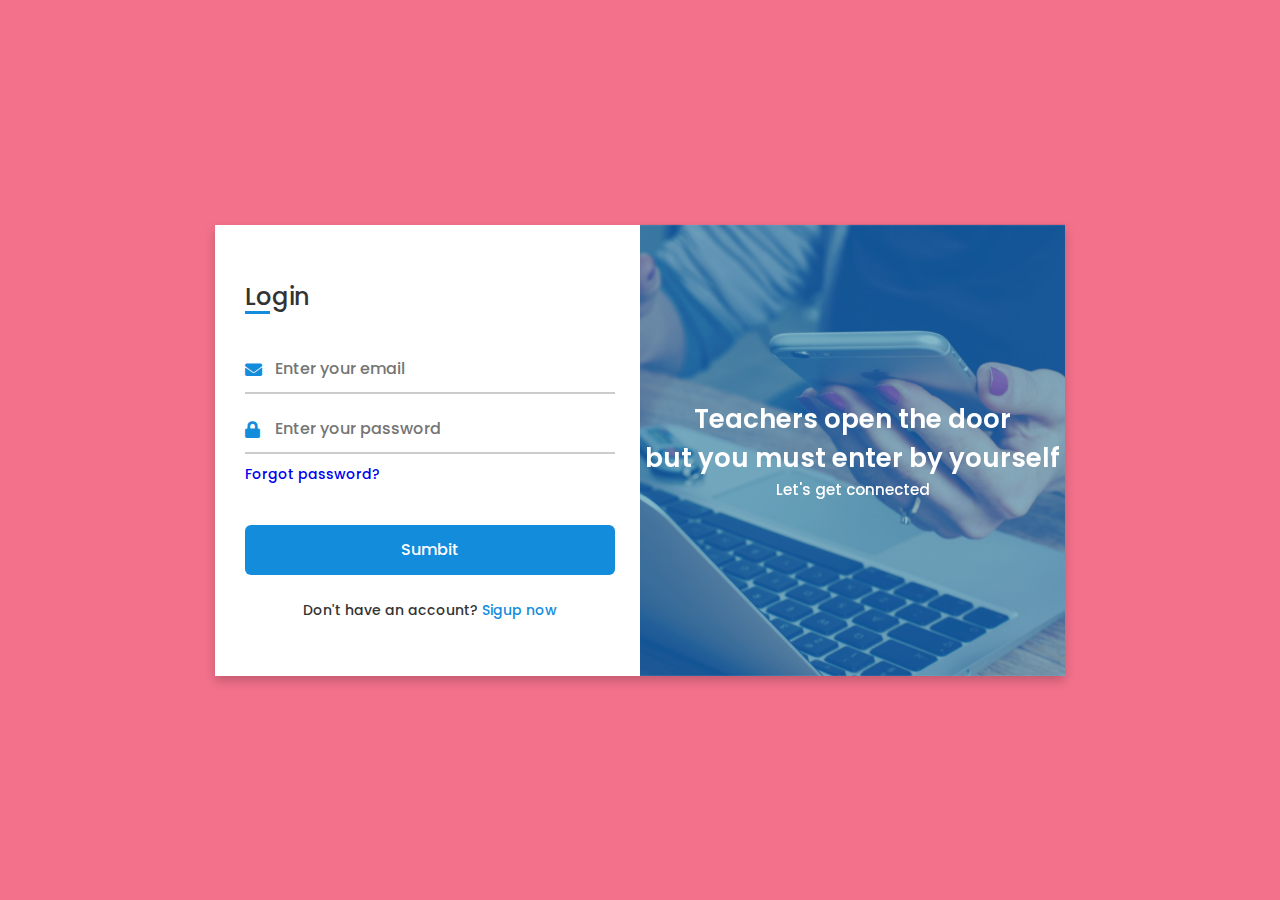
<file: login.html>
<!DOCTYPE html>
<!-- Created by CodingLab |www.youtube.com/c/CodingLabYT-->
<html lang="en" dir="ltr">

<head>
    <meta charset="UTF-8">
    <!--<title> Login and Registration Form in HTML & CSS | CodingLab </title>-->
    <link rel="stylesheet" href="css/login.css">
    <!-- Fontawesome CDN Link -->
    <link rel="stylesheet" href="https://cdnjs.cloudflare.com/ajax/libs/font-awesome/5.15.3/css/all.min.css">
    <meta name="viewport" content="width=device-width, initial-scale=1.0">
</head>

<body>
    <div class="container">
        <input type="checkbox" id="flip">
        <div class="cover">
            <div class="front">
                <img src="images/frontImg.jpg" alt="">
                <div class="text">
                    <span class="text-1">Teachers open the door <br> but you must enter by yourself</span>
                    <span class="text-2">Let's get connected</span>
                </div>
            </div>
            <div class="back">
                <img class="backImg" src="images/backImg.jpg" alt="">
                <div class="text">
                    <span class="text-1">Complete miles of journey <br> with one step</span>
                    <span class="text-2">Let's get started</span>
                </div>
            </div>
        </div>
        <div class="forms">
            <div class="form-content">
                <div class="login-form">
                    <div class="title">Login</div>
                    <form action="#">
                        <div class="input-boxes">
                            <div class="input-box">
                                <i class="fas fa-envelope"></i>
                                <input type="text" placeholder="Enter your email" required>
                            </div>
                            <div class="input-box">
                                <i class="fas fa-lock"></i>
                                <input type="password" placeholder="Enter your password" required>
                            </div>
                            <div class="text"><a href="#">Forgot password?</a></div>
                            <div class="button input-box">
                                <input type="submit" value="Sumbit">
                            </div>
                            <div class="text sign-up-text">Don't have an account? <label for="flip">Sigup now</label>
                            </div>
                        </div>
                    </form>
                </div>
                <div class="signup-form">
                    <div class="title">Signup</div>
                    <form action="#">
                        <div class="input-boxes">
                            <div class="input-box">
                                <i class="fas fa-user"></i>
                                <input type="text" placeholder="Enter your name" required>
                            </div>
                            <div class="input-box">
                                <i class="fas fa-envelope"></i>
                                <input type="text" placeholder="Enter your email" required>
                            </div>
                            <div class="input-box">
                                <i class="fas fa-lock"></i>
                                <input type="password" placeholder="Enter your password" required>
                            </div>
                            <div class="button input-box">
                                <input type="submit" value="Sumbit">
                            </div>
                            <div class="text sign-up-text">Already have an account? <label for="flip">Login now</label>
                            </div>
                        </div>
                    </form>
                </div>
            </div>
        </div>
    </div>
</body>

</html>
</file>
<file: css/login.css>
/* Google Font Link */
@import url('https://fonts.googleapis.com/css2?family=Poppins:wght@200;300;400;500;600;700&display=swap');

* {
    margin: 0;
    padding: 0;
    box-sizing: border-box;
    font-family: "Poppins", sans-serif;
}

body {
    min-height: 100vh;
    display: flex;
    align-items: center;
    justify-content: center;
    background: rgb(243, 113, 139);
    padding: 30px;
}

.container {
    position: relative;
    max-width: 850px;
    width: 100%;
    background: #fff;
    padding: 40px 30px;
    box-shadow: 0 5px 10px rgba(0, 0, 0, 0.2);
    perspective: 2700px;
}

.container .cover {
    position: absolute;
    top: 0;
    left: 50%;
    height: 100%;
    width: 50%;
    z-index: 98;
    transition: all 1s ease;
    transform-origin: left;
    transform-style: preserve-3d;
}

.container #flip:checked~.cover {
    transform: rotateY(-180deg);
}

.container .cover .front,
.container .cover .back {
    position: absolute;
    top: 0;
    left: 0;
    height: 100%;
    width: 100%;
}

.cover .back {
    transform: rotateY(180deg);
    backface-visibility: hidden;
}

.container .cover::before,
.container .cover::after {
    content: '';
    position: absolute;
    height: 100%;
    width: 100%;
    background: rgb(20, 140, 220);
    opacity: 0.5;
    z-index: 12;
}

.container .cover::after {
    opacity: 0.3;
    transform: rotateY(180deg);
    backface-visibility: hidden;
}

.container .cover img {
    position: absolute;
    height: 100%;
    width: 100%;
    object-fit: cover;
    z-index: 10;
}

.container .cover .text {
    position: absolute;
    z-index: 130;
    height: 100%;
    width: 100%;
    display: flex;
    flex-direction: column;
    align-items: center;
    justify-content: center;
}

.cover .text .text-1,
.cover .text .text-2 {
    font-size: 26px;
    font-weight: 600;
    color: #fff;
    text-align: center;
}

.cover .text .text-2 {
    font-size: 15px;
    font-weight: 500;
}

.container .forms {
    height: 100%;
    width: 100%;
    background: #fff;
}

.container .form-content {
    display: flex;
    align-items: center;
    justify-content: space-between;
}

.form-content .login-form,
.form-content .signup-form {
    width: calc(100% / 2 - 25px);
}

.forms .form-content .title {
    position: relative;
    font-size: 24px;
    font-weight: 500;
    color: #333;
}

.forms .form-content .title:before {
    content: '';
    position: absolute;
    left: 0;
    bottom: 0;
    height: 3px;
    width: 25px;
    background: rgb(20, 140, 220);
}

.forms .signup-form .title:before {
    width: 20px;
}

.forms .form-content .input-boxes {
    margin-top: 30px;
}

.forms .form-content .input-box {
    display: flex;
    align-items: center;
    height: 50px;
    width: 100%;
    margin: 10px 0;
    position: relative;
}

.form-content .input-box input {
    height: 100%;
    width: 100%;
    outline: none;
    border: none;
    padding: 0 30px;
    font-size: 16px;
    font-weight: 500;
    border-bottom: 2px solid rgba(0, 0, 0, 0.2);
    transition: all 0.3s ease;
}

.form-content .input-box input:focus,
.form-content .input-box input:valid {
    border-color: rgb(20, 140, 220);
}

.form-content .input-box i {
    position: absolute;
    color: rgb(20, 140, 220);
    font-size: 17px;
}

.forms .form-content .text {
    font-size: 14px;
    font-weight: 500;
    color: #333;
}

.forms .form-content .text a {
    text-decoration: none;
}

.forms .form-content .text a:hover {
    text-decoration: underline;
}

.forms .form-content .button {
    color: #fff;
    margin-top: 40px;
}

.forms .form-content .button input {
    color: #fff;
    background: rgb(20, 140, 220);
    border-radius: 6px;
    padding: 0;
    cursor: pointer;
    transition: all 0.4s ease;
}

.forms .form-content .button input:hover {
    background: rgb(20, 140, 220);
}

.forms .form-content label {
    color: rgb(20, 140, 220);
    cursor: pointer;
}

.forms .form-content label:hover {
    text-decoration: underline;
}

.forms .form-content .login-text,
.forms .form-content .sign-up-text {
    text-align: center;
    margin-top: 25px;
}

.container #flip {
    display: none;
}

@media (max-width: 730px) {
    .container .cover {
        display: none;
    }

    .form-content .login-form,
    .form-content .signup-form {
        width: 100%;
    }

    .form-content .signup-form {
        display: none;
    }

    .container #flip:checked~.forms .signup-form {
        display: block;
    }

    .container #flip:checked~.forms .login-form {
        display: none;
    }
}
</file>
